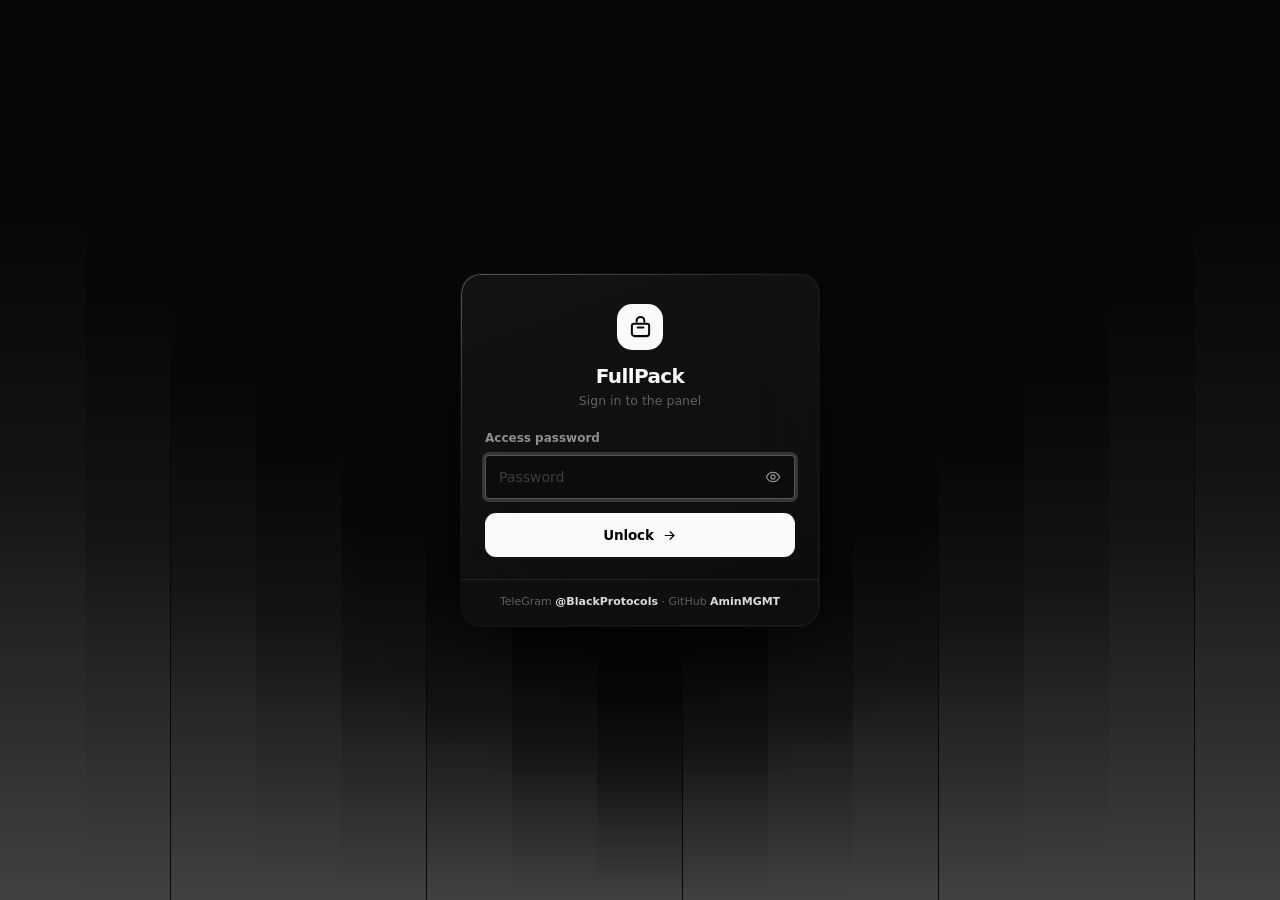
<file: internal/webui/assets/login.html>
<!doctype html>
<html lang="en" data-state="__LOGIN_STATE__">
<head>
<meta charset="utf-8">
<meta name="viewport" content="width=device-width, initial-scale=1, viewport-fit=cover">
<meta name="color-scheme" content="dark light">
<meta name="theme-color" content="#070707">
<link rel="manifest" href="__BASE_PATH__/manifest.json">
<link rel="icon" href="__BASE_PATH__/icon.svg" type="image/svg+xml">
<link rel="apple-touch-icon" href="__BASE_PATH__/icons/apple-touch-icon.png">
<meta name="mobile-web-app-capable" content="yes">
<meta name="apple-mobile-web-app-capable" content="yes">
<meta name="apple-mobile-web-app-title" content="FullPack">
<meta name="apple-mobile-web-app-status-bar-style" content="black-translucent">
<title>FullPack · Login</title>
<script nonce="__CSP_NONCE__">
  /* The panel's own appearance, read before first paint: the ground (dark or
     light) and the accent, under the names js/main.js stores them. Signing in
     is the first thing anyone sees, and a door in a different colour from the
     room behind it reads as a different product. This page loads before
     anything else, so it reads the choice itself rather than importing it. */
  (function(){
    var t='dark', a='none';
    try{ t=localStorage.getItem('bp_theme')||'dark'; a=localStorage.getItem('bp_accent')||'none'; }catch(e){}
    if(t!=='light') t='dark';
    document.addEventListener('DOMContentLoaded',function(){
      document.body.dataset.t=t;
      if(a && a!=='none') document.body.dataset.accent=a;
      var m=document.querySelector('meta[name="theme-color"]');
      if(m) m.setAttribute('content', t==='light' ? '#f2f2f2' : '#070707');
    });
  })();
</script>
<style>
  /* Tokens — the same palette, accents and material as the panel
     (panel/css/tokens.css, accent.css, screens/monitor.css). */
  *{box-sizing:border-box;margin:0;padding:0}
  button,input{font:inherit;color:inherit}
  svg{fill:none;stroke:currentColor;stroke-width:1.9;stroke-linecap:round;stroke-linejoin:round}
  [hidden]{display:none!important}
  :root{--ok:#22c55e;--wr:#f59e0b;--er:#ef4444;--spring:cubic-bezier(.32,.72,0,1)}
  body[data-t="dark"]{
    --bg:#070707;--s1:#111111;--s2:#181818;--s3:#1f1f1f;
    --ln:rgba(255,255,255,.08);--ln2:rgba(255,255,255,.15);--ln3:rgba(255,255,255,.3);
    --tx:#fafafa;--tx2:#dcdcdc;--mu:#8e8e8e;--dim:#606060;--faint:#3d3d3d;
    --sunk:rgba(255,255,255,.05);--field:#0c0c0c;
    --glassA:rgba(26,26,28,.62);--glassB:rgba(16,16,18,.74);
    --rim:rgba(255,255,255,.30);--rim2:rgba(255,255,255,.06);--spec:rgba(255,255,255,.09)}
  body[data-t="light"]{
    --bg:#f2f2f2;--s1:#ffffff;--s2:#fafafa;--s3:#f4f4f4;
    --ln:rgba(0,0,0,.09);--ln2:rgba(0,0,0,.16);--ln3:rgba(0,0,0,.34);
    --tx:#0a0a0a;--tx2:#2e2e2e;--mu:#6b6b6b;--dim:#949494;--faint:#c4c4c4;
    --sunk:rgba(0,0,0,.045);--field:#ffffff;
    --glassA:rgba(255,255,255,.66);--glassB:rgba(250,250,250,.78);
    --rim:rgba(255,255,255,.95);--rim2:rgba(0,0,0,.05);--spec:rgba(255,255,255,.55)}
  body{--ac:var(--tx);--ac-on:var(--bg)}
  body[data-t="dark"][data-accent="crimson"]{--ac:#b3001b;--ac-on:#ffffff}
  body[data-t="light"][data-accent="crimson"]{--ac:#4f000b;--ac-on:#ffffff}
  body[data-t="dark"][data-accent="ember"]{--ac:#f6511d;--ac-on:#ffffff}
  body[data-t="light"][data-accent="ember"]{--ac:#d9410f;--ac-on:#ffffff}
  body[data-t="dark"][data-accent="lime"]{--ac:#7fb800;--ac-on:#101010}
  body[data-t="light"][data-accent="lime"]{--ac:#5f8a00;--ac-on:#ffffff}
  body[data-t="dark"][data-accent="azure"]{--ac:#41bbd9;--ac-on:#08222a}
  body[data-t="light"][data-accent="azure"]{--ac:#1d87a5;--ac-on:#ffffff}

  html,body{min-height:100%}
  body{min-height:100dvh;display:grid;place-items:center;
    padding:max(24px,env(safe-area-inset-top)) 16px max(24px,env(safe-area-inset-bottom));
    background:var(--bg);color:var(--tx);overflow-x:hidden;
    font-family:-apple-system,BlinkMacSystemFont,"SF Pro Text","Segoe UI",Inter,system-ui,sans-serif;
    -webkit-font-smoothing:antialiased}
  .sr-only{position:absolute;width:1px;height:1px;padding:0;margin:-1px;overflow:hidden;clip:rect(0,0,0,0);border:0}
  :focus-visible{outline:2px solid var(--ac);outline-offset:2px;border-radius:4px}

  /* The ground: the panel's horizon of accent bars. */
  .bgbars{position:fixed;inset:0;z-index:0;overflow:hidden;pointer-events:none;display:flex}
  .bgbars i{flex:1 0 0;min-width:0;height:100%;transform-origin:bottom;transform:scaleY(var(--s));
    background:linear-gradient(to top,color-mix(in srgb,var(--ac) 24%,transparent),
      color-mix(in srgb,var(--ac) 6%,transparent) 45%,transparent 78%);
    animation:pulseBar 2s ease-in-out var(--d) infinite alternate}
  body[data-t="light"] .bgbars i{
    background:linear-gradient(to top,color-mix(in srgb,var(--ac) 15%,transparent),
      color-mix(in srgb,var(--ac) 4%,transparent) 45%,transparent 78%)}
  @keyframes pulseBar{to{transform:scaleY(calc(var(--s) * .7))}}

  /* The card: the panel's glass dialog. */
  .card{position:relative;z-index:1;width:min(360px,100%);border-radius:20px;overflow:hidden;
    background:linear-gradient(160deg,var(--glassA),var(--glassB));
    -webkit-backdrop-filter:blur(44px) saturate(190%);backdrop-filter:blur(44px) saturate(190%);
    border:1px solid transparent;
    box-shadow:0 40px 90px -30px rgba(0,0,0,.75),0 2px 10px -4px rgba(0,0,0,.5);
    animation:rise .55s var(--spring) both}
  body[data-t="light"] .card{box-shadow:0 30px 70px -30px rgba(0,0,0,.28),0 2px 10px -4px rgba(0,0,0,.12)}
  .card::before{content:"";position:absolute;inset:0;border-radius:inherit;pointer-events:none;z-index:5;padding:1px;
    background:linear-gradient(150deg,var(--rim),var(--rim2) 34%,transparent 60%,var(--rim2) 88%);
    -webkit-mask:linear-gradient(#000 0 0) content-box,linear-gradient(#000 0 0);
    mask:linear-gradient(#000 0 0) content-box,linear-gradient(#000 0 0);
    -webkit-mask-composite:xor;mask-composite:exclude}
  @keyframes rise{from{opacity:0;transform:translateY(14px) scale(.985)}}

  .top{display:flex;flex-direction:column;align-items:center;padding:30px 24px 20px;text-align:center}
  .mk{width:46px;height:46px;border-radius:15px;background:var(--ac);color:var(--ac-on);
    display:grid;place-items:center;margin-bottom:14px}
  .mk svg{width:23px;height:23px;stroke-width:2.1}
  h1{font-size:20px;font-weight:660;letter-spacing:-.03em}
  .sub{font-size:12.5px;color:var(--dim);margin-top:4px;line-height:1.5}

  form{display:flex;flex-direction:column;gap:10px;padding:0 24px 22px}
  label.lb{font-size:12px;color:var(--mu);font-weight:550}
  .field{position:relative;display:flex;align-items:center}
  input{width:100%;height:44px;padding:0 44px 0 13px;font-size:14px;color:var(--tx);
    background:var(--field);border:1px solid var(--ln);border-radius:11px;outline:0;
    transition:border-color .22s ease,box-shadow .22s ease}
  input::placeholder{color:var(--faint)}
  input:hover{border-color:var(--ln2)}
  input:focus{border-color:var(--ln3);box-shadow:0 0 0 3px color-mix(in srgb,var(--ac) 16%,transparent)}
  input:focus-visible{outline:0}
  .toggle{position:absolute;right:5px;width:34px;height:34px;border-radius:9px;border:0;cursor:pointer;
    background:transparent;color:var(--mu);display:grid;place-items:center;transition:background .22s ease,color .22s ease}
  .toggle:hover{background:var(--sunk);color:var(--tx)}
  .toggle svg{width:16px;height:16px}
  .err{display:none;align-items:center;gap:8px;font-size:12px;color:var(--er);line-height:1.45}
  .err svg{width:14px;height:14px;flex:none}
  html[data-state="wrong"] .err{display:flex}
  html[data-state="wrong"] input{border-color:color-mix(in srgb,var(--er) 55%,transparent)}
  .go{height:44px;margin-top:4px;border-radius:11px;border:1px solid transparent;cursor:pointer;
    background:var(--ac);color:var(--ac-on);font-size:13.5px;font-weight:620;letter-spacing:-.01em;
    display:flex;align-items:center;justify-content:center;gap:8px;
    transition:opacity .2s ease,transform .2s var(--spring)}
  .go:hover{opacity:.9}
  .go:active{transform:scale(.985)}
  .go svg{width:15px;height:15px}

  .foot{border-top:1px solid var(--ln);padding:13px 24px 15px;text-align:center;
    background:color-mix(in srgb,var(--s1) 40%,transparent);font-size:11px;color:var(--dim);line-height:1.6}
  .foot b{color:var(--tx2);font-weight:600}
  .foot a{color:inherit}

  html[dir="rtl"] .toggle{right:auto;left:5px}
  html[dir="rtl"] input{padding:0 13px 0 44px}
  html[dir="rtl"] .go svg{transform:scaleX(-1)}
  @media (prefers-reduced-motion:reduce){*,*::before,*::after{animation:none!important;transition:none!important}}
  @media (prefers-reduced-transparency:reduce){.card{background:var(--s1);-webkit-backdrop-filter:none;backdrop-filter:none}}
</style>
</head>
<body data-t="dark">
  <div class="bgbars" aria-hidden="true"><i style="--s:1.000;--d:0.0s"></i><i style="--s:0.882;--d:0.1s"></i><i style="--s:0.767;--d:0.2s"></i><i style="--s:0.658;--d:0.3s"></i><i style="--s:0.553;--d:0.4s"></i><i style="--s:0.456;--d:0.5s"></i><i style="--s:0.368;--d:0.6s"></i><i style="--s:0.300;--d:0.7s"></i><i style="--s:0.368;--d:0.8s"></i><i style="--s:0.456;--d:0.9s"></i><i style="--s:0.553;--d:1.0s"></i><i style="--s:0.658;--d:1.1s"></i><i style="--s:0.767;--d:1.2s"></i><i style="--s:0.882;--d:1.3s"></i><i style="--s:1.000;--d:1.4s"></i></div>

  <main class="card">
    <div class="top">
      <div class="mk" aria-hidden="true">
        <svg viewBox="0 0 24 24"><path d="M8 6V5a4 4 0 018 0v1"/><path d="M5 8h14a2 2 0 012 2v8a3 3 0 01-3 3H6a3 3 0 01-3-3v-8a2 2 0 012-2z"/><path d="M9 12h6"/></svg>
      </div>
      <h1>FullPack</h1>
      <div class="sub" id="sub">Sign in to the panel</div>
    </div>
    <form method="post" action="__BASE_PATH__/login">
      <label class="lb" for="pw" id="pwlabel">Access password</label>
      <div class="field">
        <input id="pw" name="password" type="password" maxlength="128"
               placeholder="Password" autofocus autocomplete="current-password" required>
        <button type="button" class="toggle" id="toggle" aria-label="Show password" aria-pressed="false">
          <svg viewBox="0 0 24 24" id="eye"><path d="M2 12s3.5-7 10-7 10 7 10 7-3.5 7-10 7-10-7-10-7z"/><circle cx="12" cy="12" r="3"/></svg>
        </button>
      </div>
      <div class="err" role="alert"><svg viewBox="0 0 24 24"><circle cx="12" cy="12" r="9"/><path d="M12 8v5"/><path d="M12 16h.01"/></svg><span id="err">Wrong password. Try again.</span></div>
      <button type="submit" class="go" id="unlock"><span id="unlocktxt">Unlock</span><svg viewBox="0 0 24 24"><path d="M5 12h14"/><path d="M13 6l6 6-6 6"/></svg></button>
    </form>
    <div class="foot">
      <div>TeleGram <b>@BlackProtocols</b> · GitHub <b>AminMGMT</b></div>
    </div>
  </main>
<script nonce="__CSP_NONCE__">
  function togglePw(){
    const i=document.getElementById('pw'), t=document.getElementById('toggle'), e=document.getElementById('eye');
    const show=i.type==='password';
    i.type=show?'text':'password';
    t.setAttribute('aria-pressed',show); t.setAttribute('aria-label',show?'Hide password':'Show password');
    e.innerHTML=show
      ?'<path d="M2 12s3.5-7 10-7 10 7 10 7-3.5 7-10 7-10-7-10-7z"/><circle cx="12" cy="12" r="3"/><path d="M3 3l18 18"/>'
      :'<path d="M2 12s3.5-7 10-7 10 7 10 7-3.5 7-10 7-10-7-10-7z"/><circle cx="12" cy="12" r="3"/>';
    i.focus();
  }
  /* Bound here rather than as onclick= on the button. The panel's CSP names a
     per-response nonce instead of allowing inline script, and a nonce covers
     script elements only — never an attribute handler. That is the point of
     it, and it means this page cannot keep one either. */
  document.getElementById('toggle').addEventListener('click', togglePw);
  /* Typing again clears the "wrong password" line. */
  document.getElementById('pw').addEventListener('input', function(){
    document.documentElement.dataset.state='';
  });
</script>
<script nonce="__CSP_NONCE__">
// The language the panel was left in. The login page has no settings of its
// own — it follows the choice already made, so a Persian reader is not shown an
// English door to a Persian panel.
(function(){
  let lang=null;
  try{ lang=localStorage.getItem('bp_lang'); }catch(e){}
  if(lang!=='fa') return;
  document.documentElement.lang='fa';
  document.documentElement.dir='rtl';
  const set=(id,txt)=>{ const el=document.getElementById(id); if(el) el.textContent=txt; };
  set('sub','ورود به پنل');
  set('pwlabel','رمز عبور');
  set('unlocktxt','ورود');
  set('err','رمز عبور اشتباه است. دوباره امتحان کن.');
  const pw=document.getElementById('pw');
  if(pw){ pw.placeholder='رمز عبور'; pw.style.direction='ltr'; pw.style.textAlign='left'; }
})();
</script>
<script nonce="__CSP_NONCE__">
// Registered here too, so a phone can install the panel from the first page it
// sees rather than only after signing in. The worker caches nothing — see
// sw.js — so this changes no request, it only makes the page installable.
if('serviceWorker' in navigator && window.isSecureContext){
  navigator.serviceWorker.register('__BASE_PATH__/sw.js',{scope:'__BASE_PATH__/'}).catch(function(){});
}
</script>
</body>
</html>
</file>
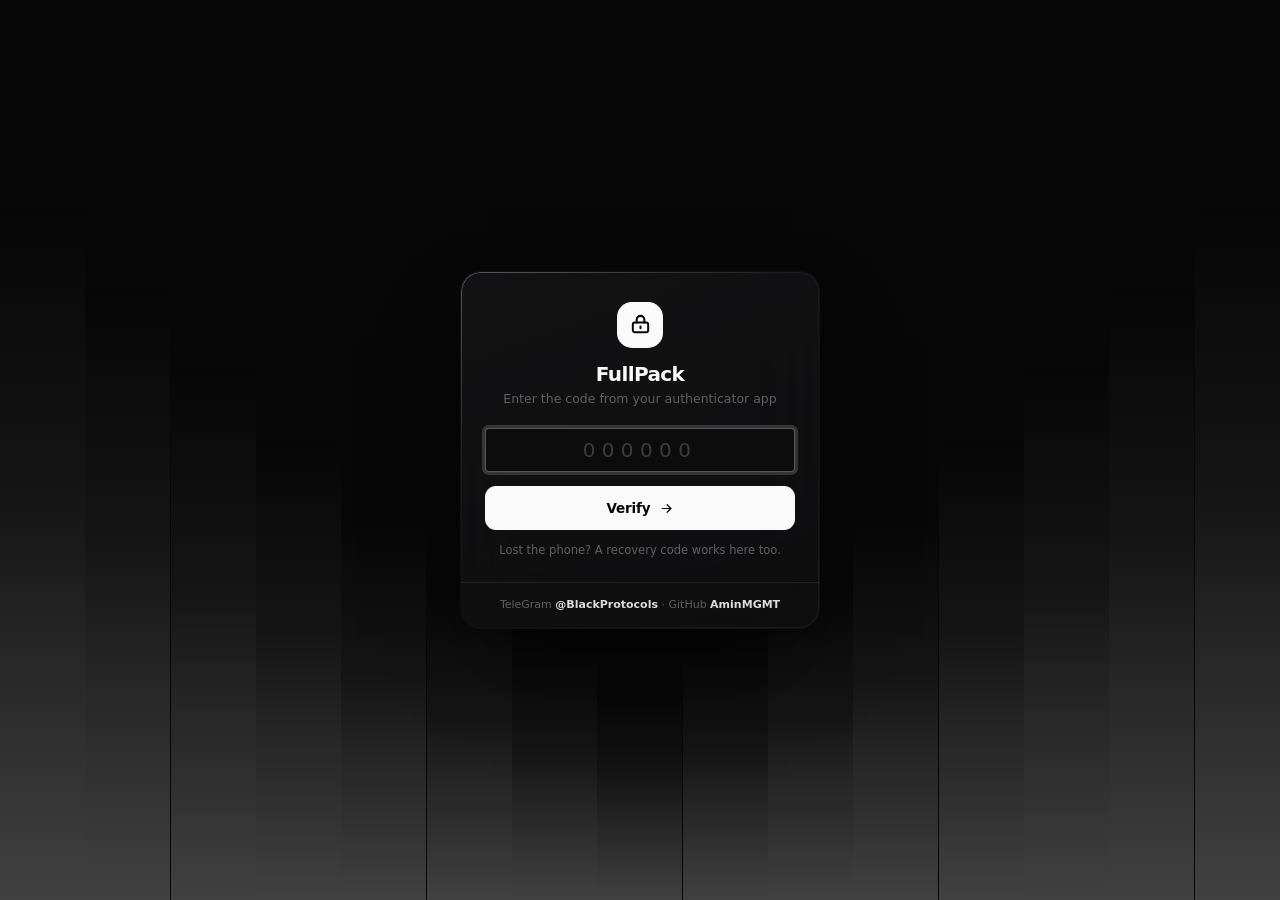
<file: internal/webui/assets/twofactor.html>
<!doctype html>
<html lang="en" data-state="__LOGIN_STATE__">
<head>
<meta charset="utf-8">
<meta name="viewport" content="width=device-width, initial-scale=1, viewport-fit=cover">
<meta name="color-scheme" content="dark light">
<meta name="theme-color" content="#070707">
<link rel="manifest" href="__BASE_PATH__/manifest.json">
<link rel="icon" href="__BASE_PATH__/icon.svg" type="image/svg+xml">
<link rel="apple-touch-icon" href="__BASE_PATH__/icons/apple-touch-icon.png">
<meta name="mobile-web-app-capable" content="yes">
<meta name="apple-mobile-web-app-capable" content="yes">
<meta name="apple-mobile-web-app-title" content="FullPack">
<meta name="apple-mobile-web-app-status-bar-style" content="black-translucent">
<title>FullPack · Verify</title>
<script nonce="__CSP_NONCE__">
  /* The panel's own appearance, read before first paint: the ground (dark or
     light) and the accent, under the names js/main.js stores them. Signing in
     is the first thing anyone sees, and a door in a different colour from the
     room behind it reads as a different product. This page loads before
     anything else, so it reads the choice itself rather than importing it. */
  (function(){
    var t='dark', a='none';
    try{ t=localStorage.getItem('bp_theme')||'dark'; a=localStorage.getItem('bp_accent')||'none'; }catch(e){}
    if(t!=='light') t='dark';
    document.addEventListener('DOMContentLoaded',function(){
      document.body.dataset.t=t;
      if(a && a!=='none') document.body.dataset.accent=a;
      var m=document.querySelector('meta[name="theme-color"]');
      if(m) m.setAttribute('content', t==='light' ? '#f2f2f2' : '#070707');
    });
  })();
</script>
<style>
  /* Tokens — the same palette, accents and material as the panel
     (panel/css/tokens.css, accent.css, screens/monitor.css). */
  *{box-sizing:border-box;margin:0;padding:0}
  button,input{font:inherit;color:inherit}
  svg{fill:none;stroke:currentColor;stroke-width:1.9;stroke-linecap:round;stroke-linejoin:round}
  [hidden]{display:none!important}
  :root{--ok:#22c55e;--wr:#f59e0b;--er:#ef4444;--spring:cubic-bezier(.32,.72,0,1)}
  body[data-t="dark"]{
    --bg:#070707;--s1:#111111;--s2:#181818;--s3:#1f1f1f;
    --ln:rgba(255,255,255,.08);--ln2:rgba(255,255,255,.15);--ln3:rgba(255,255,255,.3);
    --tx:#fafafa;--tx2:#dcdcdc;--mu:#8e8e8e;--dim:#606060;--faint:#3d3d3d;
    --sunk:rgba(255,255,255,.05);--field:#0c0c0c;
    --glassA:rgba(26,26,28,.62);--glassB:rgba(16,16,18,.74);
    --rim:rgba(255,255,255,.30);--rim2:rgba(255,255,255,.06);--spec:rgba(255,255,255,.09)}
  body[data-t="light"]{
    --bg:#f2f2f2;--s1:#ffffff;--s2:#fafafa;--s3:#f4f4f4;
    --ln:rgba(0,0,0,.09);--ln2:rgba(0,0,0,.16);--ln3:rgba(0,0,0,.34);
    --tx:#0a0a0a;--tx2:#2e2e2e;--mu:#6b6b6b;--dim:#949494;--faint:#c4c4c4;
    --sunk:rgba(0,0,0,.045);--field:#ffffff;
    --glassA:rgba(255,255,255,.66);--glassB:rgba(250,250,250,.78);
    --rim:rgba(255,255,255,.95);--rim2:rgba(0,0,0,.05);--spec:rgba(255,255,255,.55)}
  body{--ac:var(--tx);--ac-on:var(--bg)}
  body[data-t="dark"][data-accent="crimson"]{--ac:#b3001b;--ac-on:#ffffff}
  body[data-t="light"][data-accent="crimson"]{--ac:#4f000b;--ac-on:#ffffff}
  body[data-t="dark"][data-accent="ember"]{--ac:#f6511d;--ac-on:#ffffff}
  body[data-t="light"][data-accent="ember"]{--ac:#d9410f;--ac-on:#ffffff}
  body[data-t="dark"][data-accent="lime"]{--ac:#7fb800;--ac-on:#101010}
  body[data-t="light"][data-accent="lime"]{--ac:#5f8a00;--ac-on:#ffffff}
  body[data-t="dark"][data-accent="azure"]{--ac:#41bbd9;--ac-on:#08222a}
  body[data-t="light"][data-accent="azure"]{--ac:#1d87a5;--ac-on:#ffffff}

  html,body{min-height:100%}
  body{min-height:100dvh;display:grid;place-items:center;
    padding:max(24px,env(safe-area-inset-top)) 16px max(24px,env(safe-area-inset-bottom));
    background:var(--bg);color:var(--tx);overflow-x:hidden;
    font-family:-apple-system,BlinkMacSystemFont,"SF Pro Text","Segoe UI",Inter,system-ui,sans-serif;
    -webkit-font-smoothing:antialiased}
  .sr-only{position:absolute;width:1px;height:1px;padding:0;margin:-1px;overflow:hidden;clip:rect(0,0,0,0);border:0}
  :focus-visible{outline:2px solid var(--ac);outline-offset:2px;border-radius:4px}

  /* The ground: the panel's horizon of accent bars. */
  .bgbars{position:fixed;inset:0;z-index:0;overflow:hidden;pointer-events:none;display:flex}
  .bgbars i{flex:1 0 0;min-width:0;height:100%;transform-origin:bottom;transform:scaleY(var(--s));
    background:linear-gradient(to top,color-mix(in srgb,var(--ac) 24%,transparent),
      color-mix(in srgb,var(--ac) 6%,transparent) 45%,transparent 78%);
    animation:pulseBar 2s ease-in-out var(--d) infinite alternate}
  body[data-t="light"] .bgbars i{
    background:linear-gradient(to top,color-mix(in srgb,var(--ac) 15%,transparent),
      color-mix(in srgb,var(--ac) 4%,transparent) 45%,transparent 78%)}
  @keyframes pulseBar{to{transform:scaleY(calc(var(--s) * .7))}}

  /* The card: the panel's glass dialog. */
  .card{position:relative;z-index:1;width:min(360px,100%);border-radius:20px;overflow:hidden;
    background:linear-gradient(160deg,var(--glassA),var(--glassB));
    -webkit-backdrop-filter:blur(44px) saturate(190%);backdrop-filter:blur(44px) saturate(190%);
    border:1px solid transparent;
    box-shadow:0 40px 90px -30px rgba(0,0,0,.75),0 2px 10px -4px rgba(0,0,0,.5);
    animation:rise .55s var(--spring) both}
  body[data-t="light"] .card{box-shadow:0 30px 70px -30px rgba(0,0,0,.28),0 2px 10px -4px rgba(0,0,0,.12)}
  .card::before{content:"";position:absolute;inset:0;border-radius:inherit;pointer-events:none;z-index:5;padding:1px;
    background:linear-gradient(150deg,var(--rim),var(--rim2) 34%,transparent 60%,var(--rim2) 88%);
    -webkit-mask:linear-gradient(#000 0 0) content-box,linear-gradient(#000 0 0);
    mask:linear-gradient(#000 0 0) content-box,linear-gradient(#000 0 0);
    -webkit-mask-composite:xor;mask-composite:exclude}
  @keyframes rise{from{opacity:0;transform:translateY(14px) scale(.985)}}

  .top{display:flex;flex-direction:column;align-items:center;padding:30px 24px 20px;text-align:center}
  .mk{width:46px;height:46px;border-radius:15px;background:var(--ac);color:var(--ac-on);
    display:grid;place-items:center;margin-bottom:14px}
  .mk svg{width:23px;height:23px;stroke-width:2.1}
  h1{font-size:20px;font-weight:660;letter-spacing:-.03em}
  .sub{font-size:12.5px;color:var(--dim);margin-top:4px;line-height:1.5}

  form{display:flex;flex-direction:column;gap:10px;padding:0 24px 22px}
  label.lb{font-size:12px;color:var(--mu);font-weight:550}
  .field{position:relative;display:flex;align-items:center}
  input{width:100%;height:44px;padding:0 44px 0 13px;font-size:14px;color:var(--tx);
    background:var(--field);border:1px solid var(--ln);border-radius:11px;outline:0;
    transition:border-color .22s ease,box-shadow .22s ease}
  input::placeholder{color:var(--faint)}
  input:hover{border-color:var(--ln2)}
  input:focus{border-color:var(--ln3);box-shadow:0 0 0 3px color-mix(in srgb,var(--ac) 16%,transparent)}
  input:focus-visible{outline:0}
  .toggle{position:absolute;right:5px;width:34px;height:34px;border-radius:9px;border:0;cursor:pointer;
    background:transparent;color:var(--mu);display:grid;place-items:center;transition:background .22s ease,color .22s ease}
  .toggle:hover{background:var(--sunk);color:var(--tx)}
  .toggle svg{width:16px;height:16px}
  input.code{padding:0 13px;text-align:center;font-size:20px;letter-spacing:.32em;font-variant-numeric:tabular-nums}
  input.code::placeholder{letter-spacing:.32em}
  .hint{font-size:11.5px;color:var(--dim);text-align:center;line-height:1.5;margin-top:2px}
  .err{display:none;align-items:center;gap:8px;font-size:12px;color:var(--er);line-height:1.45}
  .err svg{width:14px;height:14px;flex:none}
  html[data-state="wrong"] .err{display:flex}
  html[data-state="wrong"] input{border-color:color-mix(in srgb,var(--er) 55%,transparent)}
  .go{height:44px;margin-top:4px;border-radius:11px;border:1px solid transparent;cursor:pointer;
    background:var(--ac);color:var(--ac-on);font-size:13.5px;font-weight:620;letter-spacing:-.01em;
    display:flex;align-items:center;justify-content:center;gap:8px;
    transition:opacity .2s ease,transform .2s var(--spring)}
  .go:hover{opacity:.9}
  .go:active{transform:scale(.985)}
  .go svg{width:15px;height:15px}

  .foot{border-top:1px solid var(--ln);padding:13px 24px 15px;text-align:center;
    background:color-mix(in srgb,var(--s1) 40%,transparent);font-size:11px;color:var(--dim);line-height:1.6}
  .foot b{color:var(--tx2);font-weight:600}
  .foot a{color:inherit}

  html[dir="rtl"] .toggle{right:auto;left:5px}
  html[dir="rtl"] input{padding:0 13px 0 44px}
  html[dir="rtl"] .go svg{transform:scaleX(-1)}
  @media (prefers-reduced-motion:reduce){*,*::before,*::after{animation:none!important;transition:none!important}}
  @media (prefers-reduced-transparency:reduce){.card{background:var(--s1);-webkit-backdrop-filter:none;backdrop-filter:none}}
</style>
</head>
<body data-t="dark">
  <div class="bgbars" aria-hidden="true"><i style="--s:1.000;--d:0.0s"></i><i style="--s:0.882;--d:0.1s"></i><i style="--s:0.767;--d:0.2s"></i><i style="--s:0.658;--d:0.3s"></i><i style="--s:0.553;--d:0.4s"></i><i style="--s:0.456;--d:0.5s"></i><i style="--s:0.368;--d:0.6s"></i><i style="--s:0.300;--d:0.7s"></i><i style="--s:0.368;--d:0.8s"></i><i style="--s:0.456;--d:0.9s"></i><i style="--s:0.553;--d:1.0s"></i><i style="--s:0.658;--d:1.1s"></i><i style="--s:0.767;--d:1.2s"></i><i style="--s:0.882;--d:1.3s"></i><i style="--s:1.000;--d:1.4s"></i></div>

  <main class="card">
    <div class="top">
      <div class="mk" aria-hidden="true">
        <svg viewBox="0 0 24 24"><rect x="4" y="10" width="16" height="10" rx="2"/><path d="M8 10V7a4 4 0 018 0v3"/><path d="M12 14v2"/></svg>
      </div>
      <h1>FullPack</h1>
      <div class="sub" id="sub">Enter the code from your authenticator app</div>
    </div>
    <form method="post" action="__BASE_PATH__/login">
      <label class="sr-only" for="code" id="codelabel">Two-factor code</label>
      <input id="code" class="code" name="code" type="text" maxlength="24"
             placeholder="000000" autofocus autocomplete="one-time-code"
             inputmode="numeric" required>
      <div class="err" role="alert"><svg viewBox="0 0 24 24"><circle cx="12" cy="12" r="9"/><path d="M12 8v5"/><path d="M12 16h.01"/></svg><span id="err">That code did not match. Try the current one.</span></div>
      <button type="submit" class="go" id="unlock"><span id="unlocktxt">Verify</span><svg viewBox="0 0 24 24"><path d="M5 12h14"/><path d="M13 6l6 6-6 6"/></svg></button>
      <div class="hint" id="hint">Lost the phone? A recovery code works here too.</div>
    </form>
    <div class="foot">
      <div>TeleGram <b>@BlackProtocols</b> · GitHub <b>AminMGMT</b></div>
    </div>
  </main>
<script nonce="__CSP_NONCE__">
  /* Typing again clears the "did not match" line. */
  document.getElementById('code').addEventListener('input', function(){
    document.documentElement.dataset.state='';
  });
</script>
<script nonce="__CSP_NONCE__">
(function(){
  let lang=null;
  try{ lang=localStorage.getItem('bp_lang'); }catch(e){}
  if(lang!=='fa') return;
  document.documentElement.lang='fa';
  document.documentElement.dir='rtl';
  const set=(id,txt)=>{ const el=document.getElementById(id); if(el) el.textContent=txt; };
  set('sub','کدی که اپلیکیشن authenticator نشان می‌دهد را وارد کن');
  set('codelabel','کد دو مرحله‌ای');
  set('unlocktxt','تأیید');
  set('err','این کد درست نبود. کد فعلی را وارد کن.');
  set('hint','گوشی را از دست داده‌ای؟ یکی از کدهای بازیابی هم اینجا کار می‌کند.');
  const c=document.getElementById('code');
  if(c){ c.style.direction='ltr'; }
})();
</script>
<script nonce="__CSP_NONCE__">
// Registered here too, so a phone can install the panel from the first page it
// sees rather than only after signing in. The worker caches nothing — see
// sw.js — so this changes no request, it only makes the page installable.
if('serviceWorker' in navigator && window.isSecureContext){
  navigator.serviceWorker.register('__BASE_PATH__/sw.js',{scope:'__BASE_PATH__/'}).catch(function(){});
}
</script>
</body>
</html>
</file>
